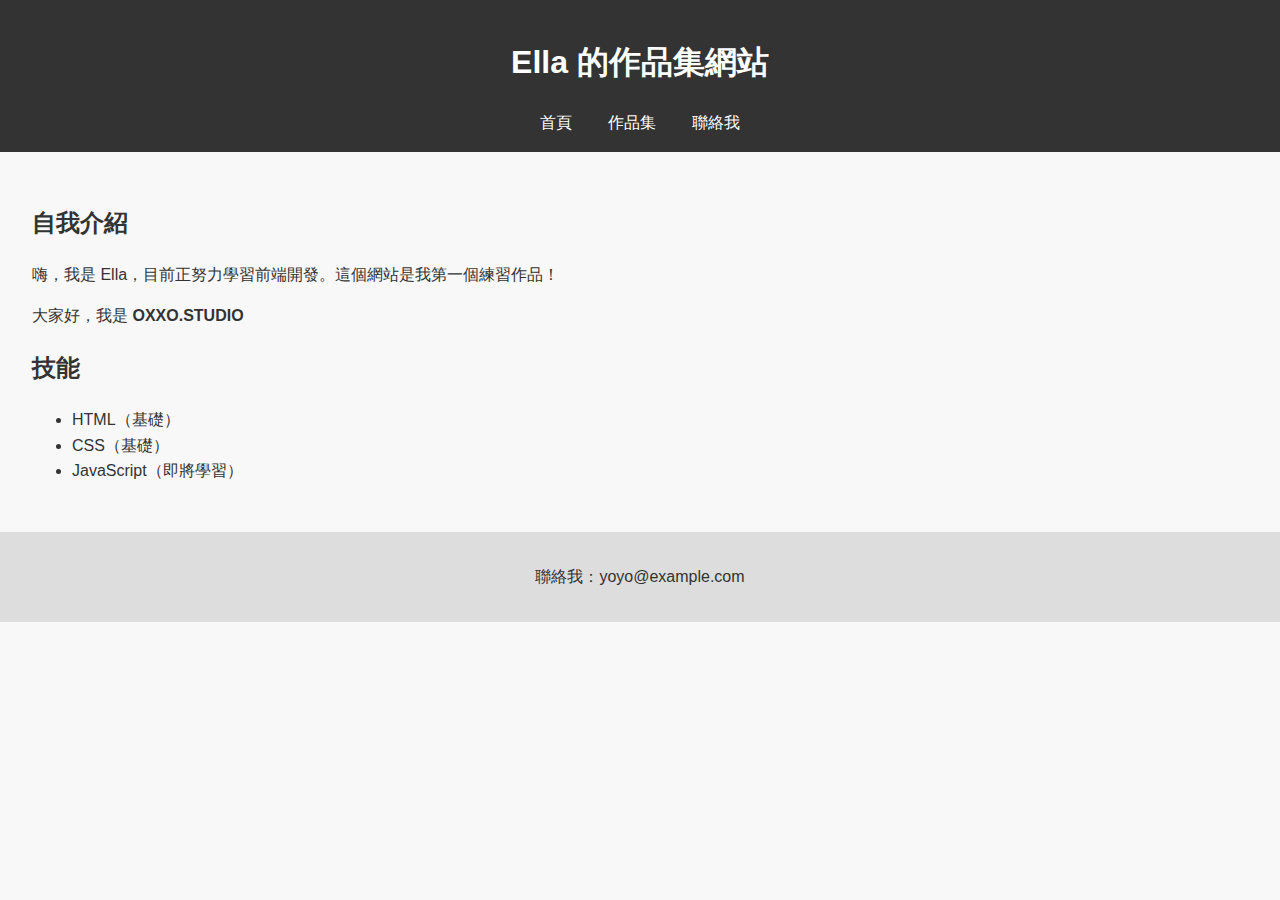
<file: index.html>
<!DOCTYPE html>
<html lang="zh-Hant">
<head>
  <meta charset="UTF-8">
  <meta name="viewport" content="width=device-width, initial-scale=1.0">
  <title>Ella 的作品集</title>
  <link rel="stylesheet" href="style.css">
</head>
<body>
  <header>
    <h1>Ella 的作品集網站</h1>     <!--大標題-->
    <nav>
      <a href="#">首頁</a>        <!--選擇欄-->
      <a href="#">作品集</a>
      <a href="#">聯絡我</a>
    </nav>
  </header>

  <main>
    <section>
      <h2>自我介紹</h2>
      <p>嗨，我是 Ella，目前正努力學習前端開發。這個網站是我第一個練習作品！</p>   <!--內文-->
      <p>大家好，我是 <strong>OXXO.STUDIO</strong></p>                         <!--內文+粗體-->
    </section>

    <section>
      <h2>技能</h2>
      <ul>
        <li>HTML（基礎）</li>
        <li>CSS（基礎）</li>
        <li>JavaScript（即將學習）</li>
      </ul>
    </section>
  </main>

  <footer>
    <p>聯絡我：yoyo@example.com</p>
  </footer>

  <script src="script.js"></script>
</body>
</html>
</file>
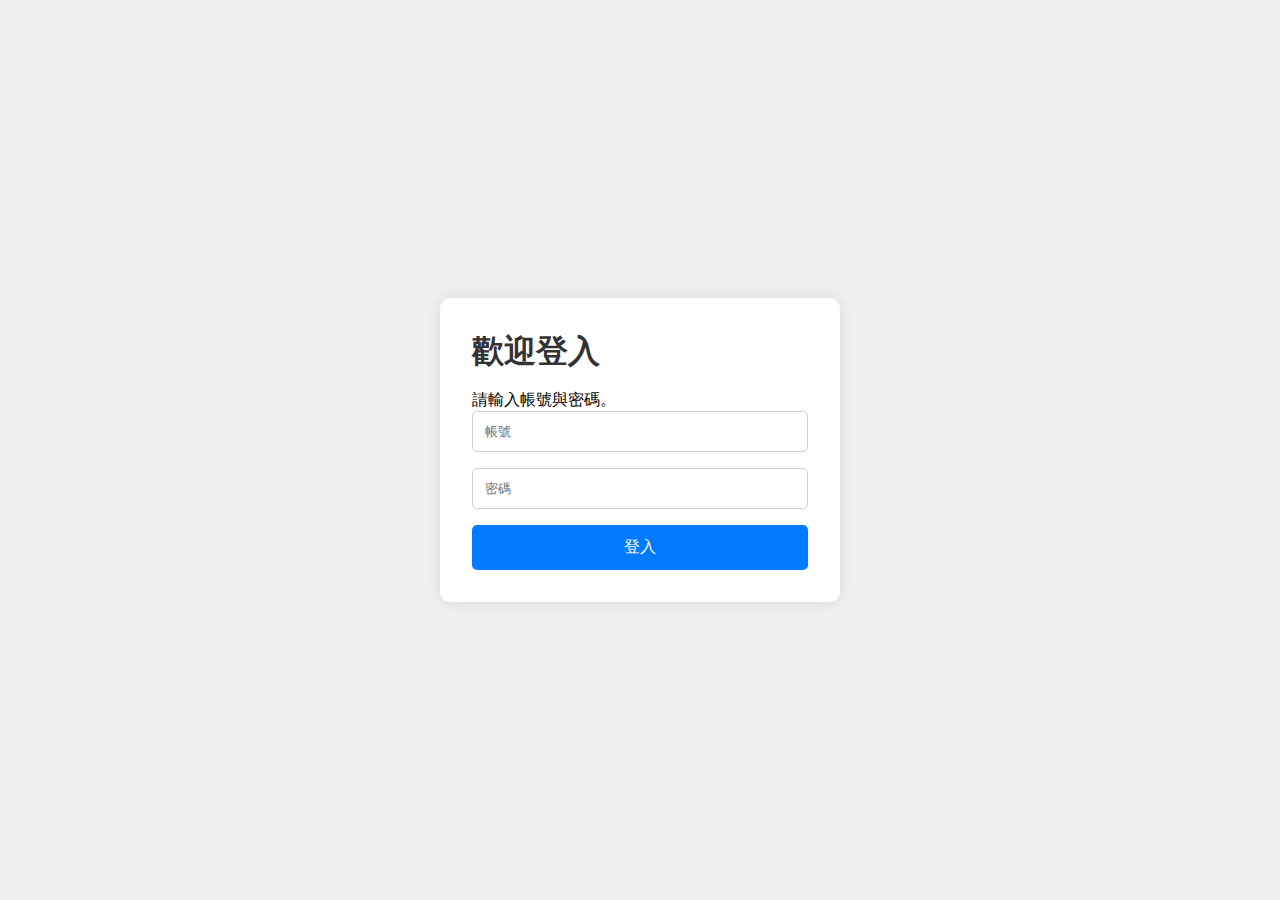
<file: Flexbox_test/index.html>
<!DOCTYPE html>
<html lang="zh-Hant">
<head>
  <meta charset="UTF-8" />
  <meta name="viewport" content="width=device-width, initial-scale=1.0" />
  <title>垂直置中卡片</title>
  <link rel="stylesheet" href="style.css" />
</head>
<body>
  <div class="container">
    <div class="card">
      <h1>歡迎登入</h1>
      <p>請輸入帳號與密碼。</p>
      <form>
        <input type="text" placeholder="帳號" />
        <input type="password" placeholder="密碼" />
        <button type="submit">登入</button>
      </form>
    </div>
  </div>
</body>
</html>
</file>
<file: style.css>
body {
  font-family: Arial, sans-serif;
  margin: 0;
  padding: 0;
  line-height: 1.6;
  background-color: #f8f8f8;
  color: #333;
}

header {
  background-color: #333;
  color: white;
  padding: 1rem;
  text-align: center;
}

nav a {
  color: white;
  margin: 0 1rem;
  text-decoration: none;
}

main {
  padding: 2rem;
}

footer {
  text-align: center;
  padding: 1rem;
  background-color: #ddd;
}
</file>
<file: Flexbox_test/style.css>
/* Reset */
* {
  margin: 0;
  padding: 0;
  box-sizing: border-box;
}

body, html {
  height: 100%;
  font-family: sans-serif;
}

.container {
  height: 100vh;
  display: flex;
  justify-content: center;  /* 水平置中 */
  align-items: center;      /* 垂直置中 */
  background: #f0f0f0;
}

.card {
  background: white;
  padding: 2rem;
  border-radius: 10px;
  box-shadow: 0 0 15px rgba(0,0,0,0.1);
  width: 100%;
  max-width: 400px;
}

.card h1 {
  margin-bottom: 1rem;
  color: #333;
}

.card input {
  display: block;
  width: 100%;
  padding: 0.75rem;
  margin-bottom: 1rem;
  border: 1px solid #ccc;
  border-radius: 5px;
}

.card button {
  width: 100%;
  padding: 0.75rem;
  background-color: #007bff;
  border: none;
  color: white;
  border-radius: 5px;
  font-size: 1rem;
  cursor: pointer;
}

.card button:hover {
  background-color: #0056b3;
}

/* 響應式調整 */
@media (max-width: 480px) {
  .card {
    padding: 1.5rem;
  }

  .card h1 {
    font-size: 1.25rem;
  }
}
</file>
